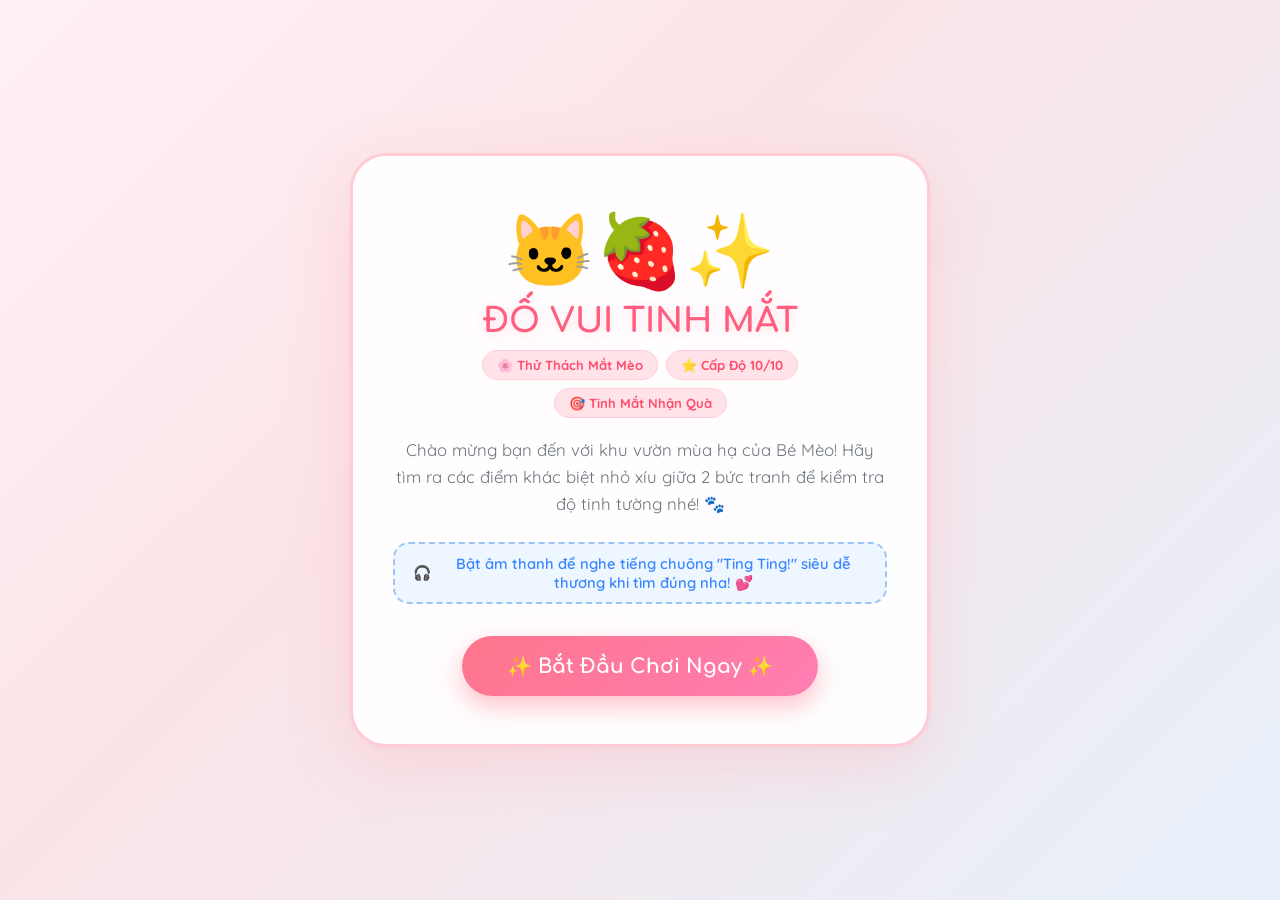
<file: index.html>
<!DOCTYPE html>
<html lang="vi">
<head>
  <meta charset="UTF-8">
  <meta name="viewport" content="width=device-width, initial-scale=1.0">
  <title>🌸 Đố Vui Tinh Mắt — Thử Thách Mắt Mèo Kawaii 🐾</title>

  <!-- Google Fonts: Cute rounded fonts & Creepster for troll screen -->
  <link rel="preconnect" href="https://fonts.googleapis.com">
  <link rel="preconnect" href="https://fonts.gstatic.com" crossorigin>
  <link href="https://fonts.googleapis.com/css2?family=Comfortaa:wght@500;700&family=Quicksand:wght@500;600;700&family=Creepster&display=swap" rel="stylesheet">

  <!-- Modular CSS Styling -->
  <link rel="stylesheet" href="css/style.css">
</head>
<body>

  <!-- =========================================================================
       PHẦN 1: BONG BÓNG TRANG TRÍ BAY LƠ LỬNG TRÊN NỀN
       ========================================================================= -->
  <div class="bg-bubbles" id="bg-bubbles"></div>

  <!-- =========================================================================
       PHẦN 2: MÀN HÌNH CHÀO DỄ THƯƠNG (CÚ LỪA NGÂY THƠ)
       ========================================================================= -->
  <main id="landing">
    <div class="landing-card">
      <div class="mascot-hero">🐱🍓✨</div>
      <h1 class="title">ĐỐ VUI TINH MẮT</h1>

      <div class="badge-bar">
        <span class="cute-badge">🌸 Thử Thách Mắt Mèo</span>
        <span class="cute-badge">⭐ Cấp Độ 10/10</span>
        <span class="cute-badge">🎯 Tinh Mắt Nhận Quà</span>
      </div>

      <p class="desc">
        Chào mừng bạn đến với khu vườn mùa hạ của Bé Mèo! Hãy tìm ra các điểm khác biệt nhỏ xíu giữa 2 bức tranh để kiểm tra độ tinh tường nhé! 🐾
      </p>

      <div class="sound-tip">
        <span>🎧</span> Bật âm thanh để nghe tiếng chuông "Ting Ting!" siêu dễ thương khi tìm đúng nha! 💕
      </div>

      <button class="start-btn" onclick="startGame()">
        ✨ Bắt Đầu Chơi Ngay ✨
      </button>
    </div>
  </main>

  <!-- =========================================================================
       PHẦN 3: GIAO DIỆN GAME TÌM ĐIỂM KHÁC BIỆT (CANVAS MINIGAME)
       ========================================================================= -->
  <section id="game">
    <!-- Thanh trạng thái: Level, số điểm đã tìm, thời gian -->
    <header class="game-navbar">
      <div class="nav-level" id="nav-level">
        <span>🍓</span> Màn 1: Bé Mèo & Vườn Dâu
      </div>
      <div class="nav-stats">
        <div class="nav-stat-item">
          Đã tìm: <span id="stat-found">0</span> / <span id="stat-total">2</span> ⭐
        </div>
        <div class="nav-stat-item nav-timer" id="nav-timer">
          ⏱️ 00:00
        </div>
      </div>
    </header>

    <!-- Hai khung tranh vẽ Canvas để so sánh -->
    <div class="puzzle-stage">
      <div class="canvas-card" id="card-left">
        <div class="canvas-card-label">🌸 HÌNH GỐC 🌸</div>
        <canvas id="canvas-left" class="game-canvas" width="380" height="285"></canvas>
      </div>

      <div class="canvas-card" id="card-right">
        <div class="canvas-card-label">🔍 HÌNH SO SÁNH (CLICK TÌM ĐIỂM) 🔍</div>
        <canvas id="canvas-right" class="game-canvas" width="380" height="285"></canvas>
      </div>
    </div>

    <!-- Hướng dẫn thân thiện Màn 1 -->
    <div class="game-banner-tip" id="game-hint">
      💡 Nhấp chuột vào điểm khác nhau trên bức tranh để đánh dấu nhé!
    </div>

    <!-- Lời nhắc thôi miên ghé sát mắt ở Màn 2 (Cái bẫy) -->
    <div class="level2-trap-hint" id="level2-hint">
      🔎 ĐIỂM ĐẶC BIỆT CỰC NHỎ: Hãy ghé sát mắt lại gần màn hình và nhìn thật kỹ vào các đốm sáng trong bụi cỏ! 👀
    </div>
  </section>

  <!-- =========================================================================
       PHẦN 4: POPUP CHÚC MỪNG HOÀN THÀNH MÀN 1
       ========================================================================= -->
  <div id="level-modal">
    <div class="modal-box">
      <div style="font-size: 3.5rem; margin-bottom: 0.5rem;">🎉🐱🏆</div>
      <h2>XUẤT SẮC QUÁ!</h2>
      <p>
        Bạn đã vượt qua <strong>Màn 1</strong> siêu nhanh!<br>
        Danh hiệu: <strong>Mắt Mèo Tinh Anh 🌟</strong><br><br>
        <span style="color: #ff5e7e; font-weight: 700;">Màn 2 (Cực Khó):</span> Chỉ 1% người chơi tinh mắt nhất mới tìm được điểm khác biệt siêu nhỏ!
      </p>
      <button class="next-lvl-btn" onclick="startLevel2()">
        🚀 Tiến Vào Màn 2 (Khó Nhất) ➔
      </button>
    </div>
  </div>

  <!-- =========================================================================
       PHẦN 5: MÀN HÌNH HÙ MA (JUMP SCARE OVERLAY TOÀN MÀN HÌNH)
       ========================================================================= -->
  <div id="scare-overlay">
    <img id="scare-image" src="scare.jpg" alt="SCARE">
  </div>

  <!-- =========================================================================
       PHẦN 6: MÀN HÌNH TỔNG KẾT TROLL BẠN BÈ (AFTERMATH)
       ========================================================================= -->
  <div id="aftermath">
    <h2>SỢ HẾT HỒN CHƯA?! 💀</h2>
    <p class="aftermath-subtitle">Thấy bảo ghé sát mắt là ghé sát thật à? 🤣</p>
    <p class="aftermath-desc">
      Đừng giận nhé, đây chỉ là trò đùa thôi! 💕<br>
      Gửi ngay link này cho bạn bè, người yêu hoặc bạn cùng phòng để troll tiếp nào!
    </p>
    <button class="troll-btn" onclick="location.reload()">
      😈 Troll người khác tiếp (Chơi lại)
    </button>
  </div>

  <!-- =========================================================================
       SCRIPTS: CÁC MODULE JAVASCRIPT ĐƯỢC TÁCH RIÊNG RÕ RÀNG
       ========================================================================= -->
  <script src="js/audio.js"></script>
  <script src="js/canvas.js"></script>
  <script src="js/game.js"></script>
</body>
</html>
</file>
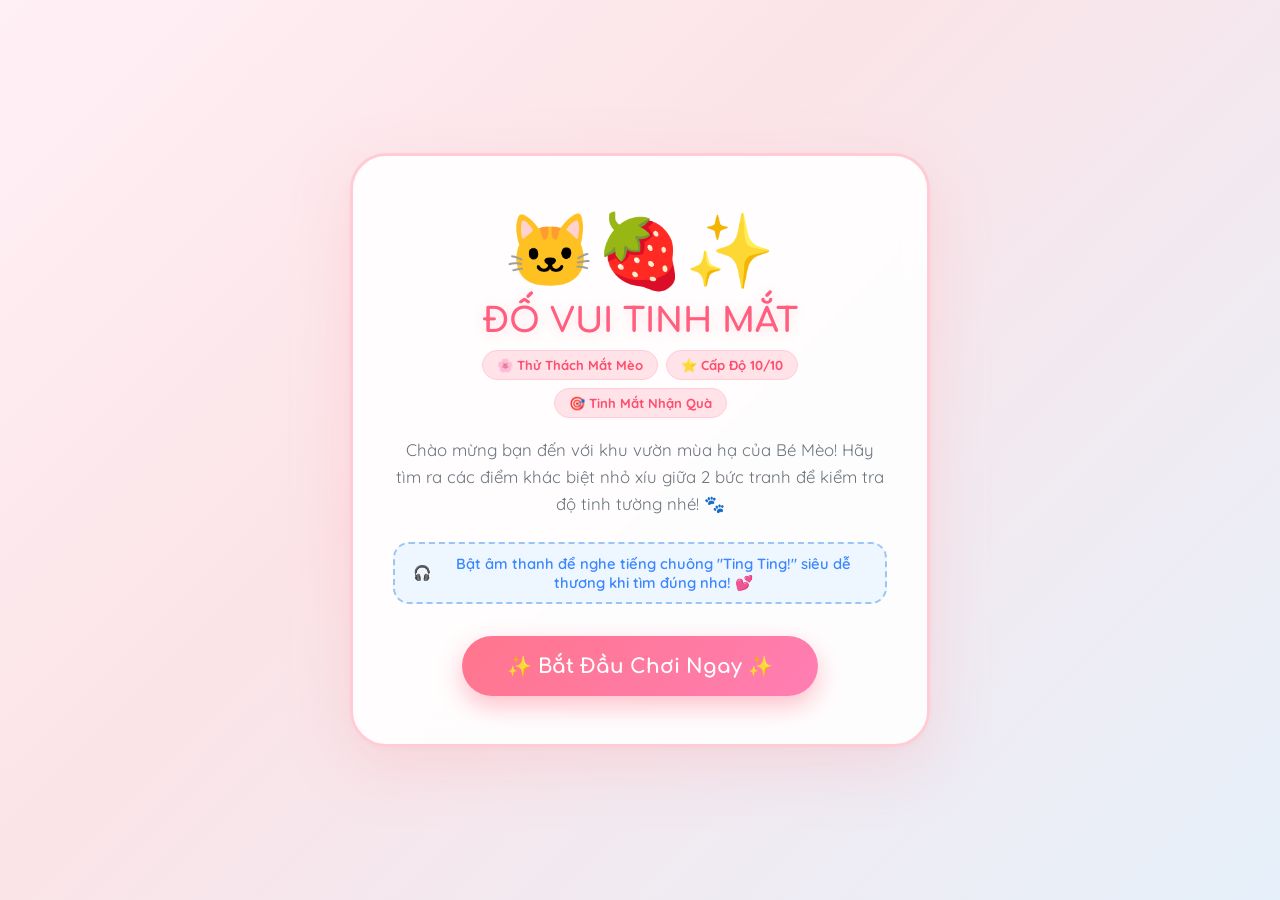
<file: index.html.html>
<!DOCTYPE html>
<html lang="vi">
<head>
  <meta charset="UTF-8">
  <meta name="viewport" content="width=device-width, initial-scale=1.0">
  <title>🌸 Đố Vui Tinh Mắt — Thử Thách Mắt Mèo Kawaii 🐾</title>
  <link rel="preconnect" href="https://fonts.googleapis.com">
  <link rel="preconnect" href="https://fonts.gstatic.com" crossorigin>
  <link href="https://fonts.googleapis.com/css2?family=Comfortaa:wght@500;700&family=Quicksand:wght@500;600;700&family=Creepster&display=swap" rel="stylesheet">
  
  <style>
    * { margin: 0; padding: 0; box-sizing: border-box; }

    body {
      font-family: 'Quicksand', 'Comfortaa', sans-serif;
      background: linear-gradient(135deg, #fff0f5 0%, #fbe4e8 40%, #e6f0fa 100%);
      color: #4a4a68;
      min-height: 100vh;
      overflow-x: hidden;
      user-select: none;
    }

    /* Floating cute background elements */
    .bg-bubbles {
      position: fixed;
      top: 0; left: 0; width: 100%; height: 100%;
      pointer-events: none;
      z-index: 0;
      overflow: hidden;
    }
    .bubble {
      position: absolute;
      bottom: -60px;
      font-size: 24px;
      opacity: 0.45;
      animation: float-up 12s linear infinite;
    }
    @keyframes float-up {
      0% { transform: translateY(0) rotate(0deg); opacity: 0; }
      15% { opacity: 0.6; }
      85% { opacity: 0.6; }
      100% { transform: translateY(-110vh) rotate(360deg); opacity: 0; }
    }

    /* ===== PHASE 1: INNOCENT & SUPER CUTE LANDING ===== */
    #landing {
      position: relative;
      z-index: 10;
      display: flex;
      flex-direction: column;
      align-items: center;
      justify-content: center;
      min-height: 100vh;
      padding: 2rem;
      text-align: center;
    }

    .landing-card {
      background: rgba(255, 255, 255, 0.9);
      backdrop-filter: blur(12px);
      padding: 3rem 2.5rem;
      border-radius: 36px;
      box-shadow: 0 20px 60px rgba(255, 154, 162, 0.25), 0 2px 10px rgba(0,0,0,0.03);
      border: 3px solid #ffccd5;
      max-width: 580px;
      width: 100%;
      animation: pop-in 0.6s cubic-bezier(0.175, 0.885, 0.32, 1.275);
    }

    @keyframes pop-in {
      0% { transform: scale(0.85); opacity: 0; }
      100% { transform: scale(1); opacity: 1; }
    }

    .mascot-hero {
      font-size: 4.5rem;
      margin-bottom: 0.5rem;
      animation: wiggle 2.5s ease-in-out infinite;
      display: inline-block;
    }

    @keyframes wiggle {
      0%, 100% { transform: rotate(0deg) scale(1); }
      25% { transform: rotate(-8deg) scale(1.05); }
      75% { transform: rotate(8deg) scale(1.05); }
    }

    h1.title {
      font-family: 'Comfortaa', cursive;
      font-size: 2.1rem;
      font-weight: 700;
      color: #ff5e7e;
      margin-bottom: 0.6rem;
      text-shadow: 0 2px 12px rgba(255, 94, 126, 0.2);
    }

    .badge-bar {
      display: inline-flex;
      gap: 8px;
      margin-bottom: 1.2rem;
      flex-wrap: wrap;
      justify-content: center;
    }

    .cute-badge {
      background: #ffe3e8;
      color: #ff4d6d;
      font-size: 0.82rem;
      font-weight: 700;
      padding: 6px 14px;
      border-radius: 20px;
      border: 1.5px solid #ffccd5;
    }

    p.desc {
      font-size: 1.05rem;
      color: #6c757d;
      line-height: 1.6;
      margin-bottom: 1.5rem;
    }

    .sound-tip {
      background: #eef6ff;
      border: 2px dashed #9ac5f4;
      color: #3a86ff;
      padding: 10px 18px;
      border-radius: 16px;
      font-size: 0.92rem;
      font-weight: 600;
      margin-bottom: 2rem;
      display: flex;
      align-items: center;
      justify-content: center;
      gap: 8px;
    }

    .start-btn {
      background: linear-gradient(135deg, #ff758c 0%, #ff7eb3 100%);
      color: white;
      font-family: 'Comfortaa', cursive;
      font-size: 1.25rem;
      font-weight: 700;
      padding: 18px 45px;
      border: none;
      border-radius: 50px;
      cursor: pointer;
      box-shadow: 0 10px 25px rgba(255, 117, 140, 0.45);
      transition: all 0.3s cubic-bezier(0.175, 0.885, 0.32, 1.275);
    }

    .start-btn:hover {
      transform: translateY(-4px) scale(1.05);
      box-shadow: 0 15px 35px rgba(255, 117, 140, 0.6);
    }

    .start-btn:active {
      transform: translateY(1px) scale(0.98);
    }

    /* ===== PHASE 2: CUTE PUZZLE GAME ===== */
    #game {
      position: relative;
      z-index: 10;
      display: none;
      flex-direction: column;
      align-items: center;
      justify-content: center;
      min-height: 100vh;
      padding: 1.5rem;
    }

    .game-navbar {
      background: rgba(255, 255, 255, 0.95);
      backdrop-filter: blur(10px);
      padding: 12px 28px;
      border-radius: 30px;
      box-shadow: 0 8px 30px rgba(0, 0, 0, 0.06);
      border: 2px solid #ffd1dc;
      display: flex;
      align-items: center;
      justify-content: space-between;
      gap: 24px;
      margin-bottom: 1.5rem;
      width: 100%;
      max-width: 820px;
    }

    .nav-level {
      font-size: 1.05rem;
      font-weight: 700;
      color: #ff5e7e;
      display: flex;
      align-items: center;
      gap: 6px;
    }

    .nav-stats {
      display: flex;
      gap: 16px;
      align-items: center;
    }

    .nav-stat-item {
      font-size: 0.95rem;
      font-weight: 700;
      color: #555;
      background: #f8f9fa;
      padding: 6px 14px;
      border-radius: 20px;
      border: 1px solid #eee;
    }

    .nav-stat-item span {
      color: #ff5e7e;
    }

    .nav-timer {
      font-weight: 700;
      color: #3a86ff;
    }

    /* Canvas images wrapper */
    .puzzle-stage {
      display: flex;
      gap: 1.5rem;
      flex-wrap: wrap;
      justify-content: center;
      margin-bottom: 1.2rem;
    }

    .canvas-card {
      background: white;
      padding: 10px;
      border-radius: 24px;
      box-shadow: 0 12px 35px rgba(255, 182, 193, 0.35);
      border: 3px solid #ffccd5;
      transition: all 0.3s;
      position: relative;
    }

    .canvas-card:hover {
      border-color: #ff758c;
      transform: translateY(-2px);
    }

    .canvas-card-label {
      text-align: center;
      font-size: 0.85rem;
      font-weight: 700;
      color: #ff758c;
      margin-bottom: 6px;
    }

    .game-canvas {
      display: block;
      width: 380px;
      height: 285px;
      border-radius: 16px;
      cursor: crosshair;
      background: #fff;
    }

    /* Found markers overlay */
    .found-ring {
      position: absolute;
      width: 44px;
      height: 44px;
      border: 4px solid #ff2a6d;
      border-radius: 50%;
      pointer-events: none;
      transform: translate(-50%, -50%) scale(0);
      animation: ring-pulse 0.4s cubic-bezier(0.175, 0.885, 0.32, 1.275) forwards;
      box-shadow: 0 0 15px rgba(255, 42, 109, 0.6);
    }

    @keyframes ring-pulse {
      0% { transform: translate(-50%, -50%) scale(0.2); opacity: 0; }
      70% { transform: translate(-50%, -50%) scale(1.2); opacity: 1; }
      100% { transform: translate(-50%, -50%) scale(1); opacity: 1; }
    }

    .game-banner-tip {
      background: #fff;
      border: 2px solid #ffd1dc;
      padding: 10px 24px;
      border-radius: 25px;
      font-size: 0.95rem;
      font-weight: 600;
      color: #666;
      box-shadow: 0 4px 15px rgba(0,0,0,0.03);
      max-width: 650px;
      text-align: center;
      animation: pulse-tip 2.5s ease-in-out infinite;
    }

    @keyframes pulse-tip {
      0%, 100% { transform: scale(1); }
      50% { transform: scale(1.02); color: #ff5e7e; }
    }

    /* Level 2 Super Focus Instruction Banner */
    .level2-trap-hint {
      display: none;
      background: #fff0f3;
      border: 2px solid #ff4d6d;
      color: #c9184a;
      padding: 12px 25px;
      border-radius: 25px;
      font-size: 1rem;
      font-weight: 700;
      margin-top: 10px;
      box-shadow: 0 4px 20px rgba(255, 77, 109, 0.2);
      text-align: center;
      animation: alert-glow 1.2s ease-in-out infinite alternate;
    }

    @keyframes alert-glow {
      0% { box-shadow: 0 0 10px rgba(255, 77, 109, 0.3); }
      100% { box-shadow: 0 0 25px rgba(255, 77, 109, 0.7); }
    }

    /* Modal Level 1 Victory */
    #level-modal {
      display: none;
      position: fixed;
      top: 0; left: 0; width: 100%; height: 100%;
      background: rgba(0,0,0,0.35);
      backdrop-filter: blur(8px);
      z-index: 500;
      align-items: center;
      justify-content: center;
      padding: 1.5rem;
    }

    .modal-box {
      background: white;
      padding: 2.5rem 2rem;
      border-radius: 32px;
      text-align: center;
      max-width: 460px;
      width: 100%;
      border: 3px solid #ffb3c1;
      box-shadow: 0 25px 60px rgba(0,0,0,0.15);
      animation: pop-in 0.4s cubic-bezier(0.175, 0.885, 0.32, 1.275);
    }

    .modal-box h2 {
      font-family: 'Comfortaa', cursive;
      color: #ff4d6d;
      font-size: 1.8rem;
      margin-bottom: 0.5rem;
    }

    .modal-box p {
      font-size: 1.05rem;
      color: #666;
      margin-bottom: 1.5rem;
      line-height: 1.5;
    }

    .next-lvl-btn {
      background: linear-gradient(135deg, #3a86ff 0%, #00b4d8 100%);
      color: white;
      font-family: 'Comfortaa', cursive;
      font-size: 1.15rem;
      font-weight: 700;
      padding: 16px 36px;
      border: none;
      border-radius: 50px;
      cursor: pointer;
      box-shadow: 0 8px 25px rgba(58, 134, 255, 0.4);
      transition: all 0.3s;
    }

    .next-lvl-btn:hover {
      transform: translateY(-3px) scale(1.05);
      box-shadow: 0 12px 30px rgba(58, 134, 255, 0.6);
    }

    /* Magnifier subtle decoration for Level 2 */
    .magnify-ring {
      position: fixed;
      width: 80px;
      height: 80px;
      border: 3px dashed #ff4d6d;
      border-radius: 50%;
      pointer-events: none;
      transform: translate(-50%, -50%);
      z-index: 1000;
      display: none;
      box-shadow: 0 0 15px rgba(255, 77, 109, 0.5);
    }

    /* ===== PHASE 3: TERRIFYING JUMP SCARE ===== */
    #scare-overlay {
      display: none;
      position: fixed;
      top: 0; left: 0;
      width: 100vw;
      height: 100vh;
      z-index: 999999;
      background: #000;
      align-items: center;
      justify-content: center;
      cursor: none !important;
      overflow: hidden;
    }

    #scare-overlay.active {
      display: flex;
      animation: scare-flash 0.1s infinite;
    }

    @keyframes scare-flash {
      0% { filter: brightness(1) contrast(1.2); background: #000; }
      20% { filter: brightness(2.8) contrast(2.5) invert(0.15); background: #3b0000; }
      40% { filter: brightness(0.6) contrast(1.8); background: #000; }
      60% { filter: brightness(3.2) contrast(3) saturate(2); background: #550000; }
      80% { filter: brightness(0.9) contrast(1.6); background: #1a0000; }
      100% { filter: brightness(1.2) contrast(1.4); background: #000; }
    }

    #scare-image {
      width: 100vw;
      height: 100vh;
      object-fit: cover;
      animation: scare-zoom 0.25s cubic-bezier(0.1, 0.9, 0.2, 1) forwards, scare-shake 0.05s infinite alternate;
    }

    @keyframes scare-zoom {
      0% { transform: scale(0.85); }
      35% { transform: scale(1.4); }
      65% { transform: scale(1.2); }
      100% { transform: scale(1.3); }
    }

    @keyframes scare-shake {
      0% { transform: translate(-14px, 10px) rotate(-2deg) scale(1.25); }
      25% { transform: translate(16px, -12px) rotate(2.5deg) scale(1.32); }
      50% { transform: translate(-18px, -15px) rotate(-2.5deg) scale(1.22); }
      75% { transform: translate(20px, 14px) rotate(2deg) scale(1.35); }
      100% { transform: translate(-10px, -16px) rotate(-1.5deg) scale(1.28); }
    }

    /* ===== PHASE 4: AFTERMATH / TROLL REVEAL ===== */
    #aftermath {
      display: none;
      position: fixed;
      top: 0; left: 0; width: 100%; height: 100%;
      background: #0d0d12;
      z-index: 10000;
      flex-direction: column;
      align-items: center;
      justify-content: center;
      padding: 2rem;
      text-align: center;
    }

    #aftermath h2 {
      font-family: 'Creepster', cursive;
      font-size: 4.2rem;
      color: #ff3344;
      text-shadow: 0 0 25px rgba(255, 51, 68, 0.8), 0 0 50px rgba(255, 0, 0, 0.4);
      margin-bottom: 0.8rem;
      animation: horror-shake 0.8s ease-in-out infinite alternate;
    }

    @keyframes horror-shake {
      0% { transform: scale(1) rotate(-1deg); }
      100% { transform: scale(1.05) rotate(1deg); }
    }

    #aftermath p.aftermath-subtitle {
      font-size: 1.4rem;
      color: #fff;
      font-weight: 700;
      margin-bottom: 0.6rem;
    }

    #aftermath p.aftermath-desc {
      font-size: 1.05rem;
      color: #aaa;
      max-width: 480px;
      margin-bottom: 2.2rem;
      line-height: 1.6;
    }

    .troll-btn {
      background: linear-gradient(135deg, #ff0844 0%, #ffb199 100%);
      color: white;
      font-family: 'Comfortaa', cursive;
      font-size: 1.25rem;
      font-weight: 700;
      padding: 16px 42px;
      border: none;
      border-radius: 50px;
      cursor: pointer;
      box-shadow: 0 10px 30px rgba(255, 8, 68, 0.5);
      transition: all 0.3s;
    }

    .troll-btn:hover {
      transform: translateY(-3px) scale(1.05);
      box-shadow: 0 15px 40px rgba(255, 8, 68, 0.7);
    }
  </style>
</head>
<body>

  <!-- Floating bubbles -->
  <div class="bg-bubbles" id="bg-bubbles"></div>

  <!-- Magnifier ring for Level 2 -->
  <div class="magnify-ring" id="magnify-ring"></div>

  <!-- ==================== PHASE 1: CUTE LANDING ==================== -->
  <div id="landing">
    <div class="landing-card">
      <div class="mascot-hero">🐱🍓✨</div>
      <h1 class="title">ĐỐ VUI TINH MẮT</h1>
      
      <div class="badge-bar">
        <span class="cute-badge">🌸 Thử Thách Mắt Mèo</span>
        <span class="cute-badge">⭐ Cấp Độ 10/10</span>
        <span class="cute-badge">🎯 Tinh Mắt Nhận Quà</span>
      </div>

      <p class="desc">
        Chào mừng bạn đến với khu vườn mùa hạ của Bé Mèo! Hãy tìm ra các điểm khác biệt nhỏ xíu giữa 2 bức tranh để kiểm tra độ tinh tường nhé! 🐾
      </p>

      <div class="sound-tip">
        <span>🎧</span> Bật âm thanh để nghe tiếng chuông "Ting Ting!" siêu dễ thương khi tìm đúng nha! 💕
      </div>

      <button class="start-btn" onclick="startGame()">
        ✨ Bắt Đầu Chơi Ngay ✨
      </button>
    </div>
  </div>

  <!-- ==================== PHASE 2: CUTE PUZZLE GAME ==================== -->
  <div id="game">
    <!-- Navbar / Stats -->
    <div class="game-navbar">
      <div class="nav-level" id="nav-level">
        <span>🍓</span> Màn 1: Bé Mèo & Vườn Dâu
      </div>
      <div class="nav-stats">
        <div class="nav-stat-item">
          Đã tìm: <span id="stat-found">0</span> / <span id="stat-total">2</span> ⭐
        </div>
        <div class="nav-stat-item nav-timer" id="nav-timer">
          ⏱️ 00:00
        </div>
      </div>
    </div>

    <!-- 2 Puzzle Canvases -->
    <div class="puzzle-stage">
      <div class="canvas-card" id="card-left">
        <div class="canvas-card-label">🌸 HÌNH GỐC 🌸</div>
        <canvas id="canvas-left" class="game-canvas" width="380" height="285"></canvas>
      </div>

      <div class="canvas-card" id="card-right">
        <div class="canvas-card-label">🔍 HÌNH SO SÁNH (CLICK TÌM ĐIỂM) 🔍</div>
        <canvas id="canvas-right" class="game-canvas" width="380" height="285"></canvas>
      </div>
    </div>

    <!-- Friendly instruction -->
    <div class="game-banner-tip" id="game-hint">
      💡 Nhấp chuột vào điểm khác nhau trên bức tranh để đánh dấu nhé!
    </div>

    <!-- The deceptive Level 2 hint -->
    <div class="level2-trap-hint" id="level2-hint">
      🔎 ĐIỂM ĐẶC BIỆT CỰC NHỎ: Hãy ghé sát mắt lại gần màn hình và nhìn thật kỹ vào các đốm sáng trong bụi cỏ! 👀
    </div>
  </div>

  <!-- Victory modal for Level 1 -->
  <div id="level-modal">
    <div class="modal-box">
      <div style="font-size: 3.5rem; margin-bottom: 0.5rem;">🎉🐱🏆</div>
      <h2>XUẤT SẮC QUÁ!</h2>
      <p>
        Bạn đã vượt qua <strong>Màn 1</strong> siêu nhanh!<br>
        Danh hiệu: <strong>Mắt Mèo Tinh Anh 🌟</strong><br><br>
        <span style="color: #ff5e7e; font-weight: 700;">Màn 2 (Cực Khó):</span> Chỉ 1% người chơi tinh mắt nhất mới tìm được điểm khác biệt siêu nhỏ!
      </p>
      <button class="next-lvl-btn" onclick="startLevel2()">
        🚀 Tiến Vào Màn 2 (Khó Nhất) ➔
      </button>
    </div>
  </div>

  <!-- ==================== PHASE 3: SCARE OVERLAY ==================== -->
  <div id="scare-overlay">
    <img id="scare-image" src="scare.jpg" alt="SCARE">
  </div>

  <!-- ==================== PHASE 4: AFTERMATH ==================== -->
  <div id="aftermath">
    <h2>SỢ HẾT HỒN CHƯA?! 💀</h2>
    <p class="aftermath-subtitle">Thấy bảo ghé sát mắt là ghé sát thật à? 🤣</p>
    <p class="aftermath-desc">
      Đừng giận nhé, đây chỉ là trò đùa vui thôi! 💕<br>
      Gửi ngay link này cho bạn bè, người yêu hoặc bạn cùng phòng để troll tiếp nào!
    </p>
    <button class="troll-btn" onclick="location.reload()">
      😈 Troll người khác tiếp (Chơi lại)
    </button>
  </div>

  <script>
    // Embedded base64 data URI of the user-provided jump scare image (fallback)
    const SCARE_IMAGE_B64 = "[data-uri]";

    // Ensure fallback
    const scareImg = document.getElementById('scare-image');
    scareImg.onerror = () => { scareImg.src = SCARE_IMAGE_B64; };

    // ===================================================================
    // FLOATING BUBBLES GENERATOR
    // ===================================================================
    const bubbleIcons = ['🌸', '✨', '🍓', '🐾', '💕', '⭐', '🐰', '🎀'];
    const bubblesContainer = document.getElementById('bg-bubbles');
    for (let i = 0; i < 20; i++) {
      const b = document.createElement('div');
      b.className = 'bubble';
      b.textContent = bubbleIcons[Math.floor(Math.random() * bubbleIcons.length)];
      b.style.left = Math.random() * 100 + 'vw';
      b.style.animationDuration = (8 + Math.random() * 8) + 's';
      b.style.animationDelay = (Math.random() * 8) + 's';
      b.style.fontSize = (18 + Math.random() * 16) + 'px';
      bubblesContainer.appendChild(b);
    }

    // ===================================================================
    // AUDIO ENGINE (Cute Dings + Terrifying Jump Scare)
    // ===================================================================
    const AudioCtx = window.AudioContext || window.webkitAudioContext;
    let audioCtx = null;

    function ensureAudio() {
      if (!audioCtx) audioCtx = new AudioCtx();
      if (audioCtx.state === 'suspended') audioCtx.resume();
    }

    // Cute cheerful bell chime when finding difference
    function playCuteDing() {
      ensureAudio();
      const notes = [523.25, 659.25, 783.99, 1046.5]; // C5, E5, G5, C6
      notes.forEach((freq, idx) => {
        const osc = audioCtx.createOscillator();
        const gain = audioCtx.createGain();
        osc.type = 'sine';
        osc.frequency.setValueAtTime(freq, audioCtx.currentTime + idx * 0.08);
        
        gain.gain.setValueAtTime(0, audioCtx.currentTime + idx * 0.08);
        gain.gain.linearRampToValueAtTime(0.18, audioCtx.currentTime + idx * 0.08 + 0.02);
        gain.gain.exponentialRampToValueAtTime(0.001, audioCtx.currentTime + idx * 0.08 + 0.6);

        osc.connect(gain);
        gain.connect(audioCtx.destination);
        osc.start(audioCtx.currentTime + idx * 0.08);
        osc.stop(audioCtx.currentTime + idx * 0.08 + 0.65);
      });
    }

    // Cute fanfare for Level 1 clear
    function playVictoryFanfare() {
      ensureAudio();
      const melody = [
        { f: 523.25, t: 0.0, d: 0.15 },
        { f: 659.25, t: 0.15, d: 0.15 },
        { f: 783.99, t: 0.3, d: 0.18 },
        { f: 1046.5, t: 0.48, d: 0.5 }
      ];
      melody.forEach(n => {
        const osc = audioCtx.createOscillator();
        const gain = audioCtx.createGain();
        osc.type = 'triangle';
        osc.frequency.setValueAtTime(n.f, audioCtx.currentTime + n.t);
        gain.gain.setValueAtTime(0.2, audioCtx.currentTime + n.t);
        gain.gain.exponentialRampToValueAtTime(0.001, audioCtx.currentTime + n.t + n.d);
        osc.connect(gain);
        gain.connect(audioCtx.destination);
        osc.start(audioCtx.currentTime + n.t);
        osc.stop(audioCtx.currentTime + n.t + n.d);
      });
    }

    // Soft bubble click for normal clicks
    function playSoftPop() {
      ensureAudio();
      const osc = audioCtx.createOscillator();
      const gain = audioCtx.createGain();
      osc.type = 'sine';
      osc.frequency.setValueAtTime(400, audioCtx.currentTime);
      osc.frequency.exponentialRampToValueAtTime(800, audioCtx.currentTime + 0.06);
      gain.gain.setValueAtTime(0.08, audioCtx.currentTime);
      gain.gain.exponentialRampToValueAtTime(0.001, audioCtx.currentTime + 0.08);
      osc.connect(gain);
      gain.connect(audioCtx.destination);
      osc.start();
      osc.stop(audioCtx.currentTime + 0.09);
    }

    // LOUD HORRIFYING JUMP SCARE SCREAM
    function playScareSound() {
      ensureAudio();
      const duration = 3.0;
      const sampleRate = audioCtx.sampleRate;
      const buffer = audioCtx.createBuffer(2, sampleRate * duration, sampleRate);

      for (let channel = 0; channel < 2; channel++) {
        const data = buffer.getChannelData(channel);
        for (let i = 0; i < data.length; i++) {
          const t = i / sampleRate;
          let s = 0;
          s += Math.sin(2 * Math.PI * 240 * t) * 0.45;
          s += Math.sin(2 * Math.PI * 480 * t * (1 + 0.15 * Math.sin(35 * t))) * 0.4;
          s += Math.sin(2 * Math.PI * 920 * t) * 0.35;
          s += Math.sin(2 * Math.PI * 1350 * t * (1 + 0.25 * Math.sin(55 * t))) * 0.3;
          s += (Math.random() * 2 - 1) * 0.4; // Harsh distortion noise
          s = Math.tanh(s * 4); // Hard clipping
          const env = Math.exp(-t * 0.95);
          data[i] = s * env * 0.95;
        }
      }

      const source = audioCtx.createBufferSource();
      source.buffer = buffer;
      const masterGain = audioCtx.createGain();
      masterGain.gain.setValueAtTime(1.0, audioCtx.currentTime);
      source.connect(masterGain);
      masterGain.connect(audioCtx.destination);
      source.start();
    }

    // ===================================================================
    // CANVAS DRAWING: LEVEL 1 (Cute Cat & Strawberries)
    // ===================================================================
    function drawCuteCatScene(ctx, w, h, isRightSide, differencesFound) {
      ctx.clearRect(0, 0, w, h);

      // Sky gradient
      const sky = ctx.createLinearGradient(0, 0, 0, h);
      sky.addColorStop(0, '#d4f0ff');
      sky.addColorStop(0.65, '#fff5ea');
      sky.addColorStop(1, '#c8f7c5');
      ctx.fillStyle = sky;
      ctx.fillRect(0, 0, w, h);

      // Rainbow in background
      const rainbowColors = ['#ffadad', '#ffd6a5', '#fdffb6', '#caffbf', '#9bf6ff', '#a0c4ff', '#bdb2ff'];
      rainbowColors.forEach((col, idx) => {
        ctx.strokeStyle = col;
        ctx.lineWidth = 4;
        ctx.beginPath();
        ctx.arc(w * 0.25, h * 0.65, 140 - idx * 4, Math.PI * 1.1, Math.PI * 1.9);
        ctx.stroke();
      });

      // Cute fluffy clouds
      ctx.fillStyle = '#ffffff';
      [ { x: 70, y: 55, r: 24 }, { x: 95, y: 50, r: 30 }, { x: 120, y: 55, r: 22 },
        { x: 290, y: 70, r: 22 }, { x: 315, y: 65, r: 28 }, { x: 338, y: 70, r: 20 } ].forEach(c => {
        ctx.beginPath();
        ctx.arc(c.x, c.y, c.r, 0, Math.PI * 2);
        ctx.fill();
      });

      // Smiling Sun
      ctx.fillStyle = '#ffea79';
      ctx.beginPath();
      ctx.arc(320, 50, 26, 0, Math.PI * 2);
      ctx.fill();
      // Sun blush
      ctx.fillStyle = '#ff9999';
      ctx.beginPath();
      ctx.arc(312, 54, 4, 0, Math.PI * 2);
      ctx.arc(328, 54, 4, 0, Math.PI * 2);
      ctx.fill();
      // Sun smile
      ctx.strokeStyle = '#d48800';
      ctx.lineWidth = 2;
      ctx.beginPath();
      ctx.arc(320, 52, 6, 0.2, Math.PI - 0.2);
      ctx.stroke();

      // Green rolling hills
      ctx.fillStyle = '#a8e6cf';
      ctx.beginPath();
      ctx.ellipse(w * 0.3, h * 0.95, w * 0.6, h * 0.3, 0, 0, Math.PI * 2);
      ctx.fill();

      ctx.fillStyle = '#88d8b0';
      ctx.beginPath();
      ctx.ellipse(w * 0.75, h * 0.98, w * 0.6, h * 0.28, 0, 0, Math.PI * 2);
      ctx.fill();

      // Cute Chubby White Cat in Center
      const catX = w * 0.48;
      const catY = h * 0.65;

      // Cat Body
      ctx.fillStyle = '#ffffff';
      ctx.beginPath();
      ctx.ellipse(catX, catY + 25, 52, 45, 0, 0, Math.PI * 2);
      ctx.fill();

      // Cat Head
      ctx.beginPath();
      ctx.ellipse(catX, catY - 20, 42, 38, 0, 0, Math.PI * 2);
      ctx.fill();

      // Cat Ears
      ctx.beginPath();
      ctx.moveTo(catX - 35, catY - 35);
      ctx.lineTo(catX - 25, catY - 65);
      ctx.lineTo(catX - 8, catY - 45);
      ctx.fill();

      ctx.beginPath();
      ctx.moveTo(catX + 8, catY - 45);
      ctx.lineTo(catX + 25, catY - 65);
      ctx.lineTo(catX + 35, catY - 35);
      ctx.fill();

      // Inner pink ears
      ctx.fillStyle = '#ffb3c1';
      ctx.beginPath();
      ctx.moveTo(catX - 30, catY - 38);
      ctx.lineTo(catX - 24, catY - 58);
      ctx.lineTo(catX - 12, catY - 44);
      ctx.fill();
      ctx.beginPath();
      ctx.moveTo(catX + 12, catY - 44);
      ctx.lineTo(catX + 24, catY - 58);
      ctx.lineTo(catX + 30, catY - 38);
      ctx.fill();

      // Cat Face details
      // Happy eyes ^ ^
      ctx.strokeStyle = '#4a4a4a';
      ctx.lineWidth = 2.5;
      ctx.beginPath();
      ctx.arc(catX - 16, catY - 22, 6, Math.PI * 1.1, Math.PI * 1.9);
      ctx.stroke();
      ctx.beginPath();
      ctx.arc(catX + 16, catY - 22, 6, Math.PI * 1.1, Math.PI * 1.9);
      ctx.stroke();

      // Pink Nose
      ctx.fillStyle = '#ff758c';
      ctx.beginPath();
      ctx.ellipse(catX, catY - 14, 4, 3, 0, 0, Math.PI * 2);
      ctx.fill();

      // Cute mouth :3
      ctx.strokeStyle = '#4a4a4a';
      ctx.lineWidth = 2;
      ctx.beginPath();
      ctx.arc(catX - 4, catY - 9, 4, 0.2, Math.PI - 0.2);
      ctx.stroke();
      ctx.beginPath();
      ctx.arc(catX + 4, catY - 9, 4, 0.2, Math.PI - 0.2);
      ctx.stroke();

      // Pink Blush cheeks
      ctx.fillStyle = '#ffccd5';
      ctx.beginPath();
      ctx.ellipse(catX - 25, catY - 12, 7, 5, 0, 0, Math.PI * 2);
      ctx.ellipse(catX + 25, catY - 12, 7, 5, 0, 0, Math.PI * 2);
      ctx.fill();

      // Cat tail
      ctx.strokeStyle = '#ffffff';
      ctx.lineWidth = 14;
      ctx.lineCap = 'round';
      ctx.beginPath();
      ctx.moveTo(catX - 45, catY + 35);
      ctx.quadraticCurveTo(catX - 75, catY + 20, catX - 70, catY - 5);
      ctx.stroke();

      // Pink bow on cat collar
      ctx.fillStyle = '#ff4d6d';
      ctx.beginPath();
      ctx.ellipse(catX, catY + 12, 6, 6, 0, 0, Math.PI * 2);
      ctx.ellipse(catX - 10, catY + 12, 8, 5, -0.3, 0, Math.PI * 2);
      ctx.ellipse(catX + 10, catY + 12, 8, 5, 0.3, 0, Math.PI * 2);
      ctx.fill();

      // Strawberry 1 (Left grass)
      drawStrawberry(ctx, 110, 235, false);

      // Strawberry 2 (Right grass) -> DIFFERENCE 1!
      // In Left side: Red strawberry.
      // In Right side: Golden/Yellow Strawberry with cute bow!
      const diff1Found = differencesFound.has(1);
      if (isRightSide) {
        drawStrawberry(ctx, 290, 220, true); // Golden Strawberry!
      } else {
        drawStrawberry(ctx, 290, 220, false); // Normal Strawberry
      }

      // DIFFERENCE 2: Cute Blue Butterfly near tail
      // Left side: Butterfly exists!
      // Right side: Butterfly has tiny pink flowers or is missing!
      if (!isRightSide) {
        drawButterfly(ctx, 85, 140, '#70d6ff');
      } else {
        drawButterfly(ctx, 85, 140, '#ff99c8'); // Pink Butterfly!
      }

      // Daisies on grass
      drawDaisy(ctx, 180, 245, '#fff');
      drawDaisy(ctx, 220, 255, '#fff');
    }

    function drawStrawberry(ctx, x, y, isGolden) {
      ctx.save();
      ctx.fillStyle = isGolden ? '#ffb703' : '#ff3366';
      ctx.beginPath();
      ctx.moveTo(x, y - 12);
      ctx.quadraticCurveTo(x + 16, y - 12, x + 14, y + 10);
      ctx.quadraticCurveTo(x, y + 22, x, y + 22);
      ctx.quadraticCurveTo(x, y + 22, x - 14, y + 10);
      ctx.quadraticCurveTo(x - 16, y - 12, x, y - 12);
      ctx.fill();

      // Green leafy top
      ctx.fillStyle = isGolden ? '#38b000' : '#2ec4b6';
      for (let i = -1; i <= 1; i++) {
        ctx.beginPath();
        ctx.ellipse(x + i * 8, y - 12, 5, 3, i * 0.4, 0, Math.PI * 2);
        ctx.fill();
      }

      // Seeds
      ctx.fillStyle = isGolden ? '#ffffff' : '#ffeaa7';
      [ { dx: -5, dy: -2 }, { dx: 4, dy: -3 }, { dx: 0, dy: 5 }, { dx: -5, dy: 10 }, { dx: 5, dy: 9 } ].forEach(pt => {
        ctx.beginPath();
        ctx.arc(x + pt.dx, y + pt.dy, 1.2, 0, Math.PI * 2);
        ctx.fill();
      });
      ctx.restore();
    }

    function drawButterfly(ctx, x, y, color) {
      ctx.save();
      ctx.fillStyle = color;
      ctx.beginPath();
      ctx.ellipse(x - 8, y - 6, 9, 6, -0.4, 0, Math.PI * 2);
      ctx.ellipse(x + 8, y - 6, 9, 6, 0.4, 0, Math.PI * 2);
      ctx.ellipse(x - 6, y + 5, 6, 4, 0.3, 0, Math.PI * 2);
      ctx.ellipse(x + 6, y + 5, 6, 4, -0.3, 0, Math.PI * 2);
      ctx.fill();

      // Body
      ctx.fillStyle = '#4a4a4a';
      ctx.beginPath();
      ctx.ellipse(x, y, 2, 7, 0, 0, Math.PI * 2);
      ctx.fill();
      ctx.restore();
    }

    function drawDaisy(ctx, x, y, color) {
      ctx.save();
      ctx.fillStyle = color;
      for (let i = 0; i < 5; i++) {
        const ang = (i * Math.PI * 2) / 5;
        ctx.beginPath();
        ctx.arc(x + Math.cos(ang) * 7, y + Math.sin(ang) * 7, 4, 0, Math.PI * 2);
        ctx.fill();
      }
      ctx.fillStyle = '#ffd166';
      ctx.beginPath();
      ctx.arc(x, y, 4, 0, Math.PI * 2);
      ctx.fill();
      ctx.restore();
    }

    // ===================================================================
    // CANVAS DRAWING: LEVEL 2 (Mystical Twilight Fairy Forest - THE TRAP!)
    // ===================================================================
    function drawTwilightScene(ctx, w, h) {
      ctx.clearRect(0, 0, w, h);

      // Deep mystical twilight purple/indigo gradient
      const sky = ctx.createLinearGradient(0, 0, 0, h);
      sky.addColorStop(0, '#1d1135');
      sky.addColorStop(0.5, '#2e1c59');
      sky.addColorStop(1, '#1b2a47');
      ctx.fillStyle = sky;
      ctx.fillRect(0, 0, w, h);

      // Crescent Moon
      ctx.fillStyle = '#fff9d2';
      ctx.beginPath();
      ctx.arc(70, 60, 28, 0, Math.PI * 2);
      ctx.fill();
      ctx.fillStyle = '#1d1135';
      ctx.beginPath();
      ctx.arc(80, 56, 25, 0, Math.PI * 2);
      ctx.fill();

      // Little stars
      ctx.fillStyle = '#fff';
      const stars = [
        { x: 140, y: 35 }, { x: 220, y: 55 }, { x: 300, y: 40 },
        { x: 180, y: 80 }, { x: 330, y: 90 }, { x: 260, y: 30 }
      ];
      stars.forEach(s => {
        ctx.beginPath();
        ctx.arc(s.x, s.y, 1.5, 0, Math.PI * 2);
        ctx.fill();
      });

      // Dark magical grass hill
      ctx.fillStyle = '#0f2027';
      ctx.beginPath();
      ctx.ellipse(w * 0.5, h * 0.98, w * 0.7, h * 0.35, 0, 0, Math.PI * 2);
      ctx.fill();

      // Glowing Fairy Mushrooms
      drawGlowMushroom(ctx, 110, 220, '#ff4081');
      drawGlowMushroom(ctx, 280, 225, '#00e5ff');
      drawGlowMushroom(ctx, 250, 240, '#76ff03');

      // Cute sleeping bunny in the center
      const bx = w * 0.5;
      const by = h * 0.72;
      ctx.fillStyle = '#f0f3f4';
      ctx.beginPath();
      ctx.ellipse(bx, by, 38, 28, 0, 0, Math.PI * 2);
      ctx.fill();
      // Bunny head
      ctx.beginPath();
      ctx.arc(bx - 26, by - 8, 20, 0, Math.PI * 2);
      ctx.fill();
      // Bunny ears drooping asleep
      ctx.beginPath();
      ctx.ellipse(bx - 42, by - 5, 18, 7, 0.2, 0, Math.PI * 2);
      ctx.fill();
      // Sleeping eye ^
      ctx.strokeStyle = '#555';
      ctx.lineWidth = 2;
      ctx.beginPath();
      ctx.arc(bx - 32, by - 9, 4, Math.PI * 1.1, Math.PI * 1.9);
      ctx.stroke();
      // Blush
      ctx.fillStyle = '#ff80ab';
      ctx.beginPath();
      ctx.arc(bx - 32, by - 3, 3, 0, Math.PI * 2);
      ctx.fill();

      // Glowing Fireflies/Orbs (to force intense squinting)
      const fireflies = [
        { x: 180, y: 170, c: '#ffeb3b' },
        { x: 215, y: 155, c: '#69f0ae' },
        { x: 310, y: 165, c: '#ff4081' },
        { x: 145, y: 195, c: '#40c4ff' },
        { x: 235, y: 210, c: '#ffff00' }
      ];
      fireflies.forEach(f => {
        ctx.shadowColor = f.c;
        ctx.shadowBlur = 15;
        ctx.fillStyle = f.c;
        ctx.beginPath();
        ctx.arc(f.x, f.y, 2.5, 0, Math.PI * 2);
        ctx.fill();
        ctx.shadowBlur = 0;
      });
    }

    function drawGlowMushroom(ctx, x, y, capColor) {
      ctx.save();
      // Stem
      ctx.fillStyle = '#e0e0e0';
      ctx.beginPath();
      ctx.ellipse(x, y + 10, 6, 14, 0, 0, Math.PI * 2);
      ctx.fill();
      // Glowing Cap
      ctx.shadowColor = capColor;
      ctx.shadowBlur = 20;
      ctx.fillStyle = capColor;
      ctx.beginPath();
      ctx.arc(x, y - 4, 18, Math.PI, 0);
      ctx.fill();
      ctx.shadowBlur = 0;
      // Dots
      ctx.fillStyle = '#ffffff';
      ctx.beginPath();
      ctx.arc(x - 8, y - 10, 2.5, 0, Math.PI * 2);
      ctx.arc(x + 6, y - 12, 3, 0, Math.PI * 2);
      ctx.arc(x, y - 16, 2, 0, Math.PI * 2);
      ctx.fill();
      ctx.restore();
    }

    // ===================================================================
    // GAME LOGIC & PROGRESSION
    // ===================================================================
    let currentLevel = 1;
    let foundDifferences = new Set();
    let gameTimer = null;
    let seconds = 0;
    let scareTriggered = false;

    // Difference coordinates in Level 1 (approx 35px radius)
    const level1Diffs = [
      { id: 1, x: 290, y: 220, r: 40 }, // Strawberry difference
      { id: 2, x: 85, y: 140, r: 40 }   // Butterfly difference
    ];

    function startGame() {
      ensureAudio();
      document.getElementById('landing').style.display = 'none';
      const game = document.getElementById('game');
      game.style.display = 'flex';

      // Preload the scare image immediately
      const preloader = new Image();
      preloader.src = scareImg.src;

      currentLevel = 1;
      foundDifferences.clear();
      document.getElementById('stat-found').textContent = '0';
      document.getElementById('stat-total').textContent = '2';

      renderLevel1();

      // Start friendly timer
      seconds = 0;
      gameTimer = setInterval(() => {
        seconds++;
        const mm = String(Math.floor(seconds / 60)).padStart(2, '0');
        const ss = String(seconds % 60).padStart(2, '0');
        document.getElementById('nav-timer').textContent = `⏱️ ${mm}:${ss}`;
      }, 1000);
    }

    function renderLevel1() {
      const cL = document.getElementById('canvas-left');
      const cR = document.getElementById('canvas-right');
      drawCuteCatScene(cL.getContext('2d'), 380, 285, false, foundDifferences);
      drawCuteCatScene(cR.getContext('2d'), 380, 285, true, foundDifferences);
    }

    // Handle clicks on canvases
    ['canvas-left', 'canvas-right'].forEach(canvasId => {
      const cvs = document.getElementById(canvasId);
      cvs.addEventListener('click', (e) => {
        if (scareTriggered) return;

        const rect = cvs.getBoundingClientRect();
        const clickX = e.clientX - rect.left;
        const clickY = e.clientY - rect.top;

        if (currentLevel === 1) {
          handleLevel1Click(clickX, clickY, cvs.parentElement);
        } else if (currentLevel === 2) {
          // ANY click in Level 2 triggers the trap!
          triggerScare();
        }
      });
    });

    function handleLevel1Click(x, y, cardWrapper) {
      let matched = false;

      level1Diffs.forEach(diff => {
        const dist = Math.hypot(x - diff.x, y - diff.y);
        if (dist <= diff.r && !foundDifferences.has(diff.id)) {
          matched = true;
          foundDifferences.add(diff.id);

          playCuteDing();

          // Add glowing ring at click location
          createFoundMarker(diff.x, diff.y, cardWrapper);

          document.getElementById('stat-found').textContent = foundDifferences.size;

          // Check if all found
          if (foundDifferences.size === 2) {
            clearInterval(gameTimer);
            setTimeout(() => {
              playVictoryFanfare();
              document.getElementById('level-modal').style.display = 'flex';
            }, 600);
          }
        }
      });

      if (!matched) {
        playSoftPop();
      }
    }

    function createFoundMarker(x, y, wrapper) {
      const ring = document.createElement('div');
      ring.className = 'found-ring';
      ring.style.left = (x + 10) + 'px';
      ring.style.top = (y + 30) + 'px';
      wrapper.appendChild(ring);
    }

    // ===================================================================
    // LEVEL 2: THE DECEPTIVE TRAP!
    // ===================================================================
    function startLevel2() {
      ensureAudio();
      document.getElementById('level-modal').style.display = 'none';
      currentLevel = 2;

      // Update UI to look like an ultra-hard challenge
      document.getElementById('nav-level').innerHTML = '<span>🍄</span> Màn 2: Rừng Đom Đóm (Cực Khó)';
      document.getElementById('stat-found').textContent = '0';
      document.getElementById('stat-total').textContent = '1';
      document.getElementById('game-hint').style.display = 'none';
      document.getElementById('level2-hint').style.display = 'block';

      // Remove previous markers
      document.querySelectorAll('.found-ring').forEach(el => el.remove());

      // Render the mysterious twilight scene on both canvases
      const cL = document.getElementById('canvas-left');
      const cR = document.getElementById('canvas-right');
      drawTwilightScene(cL.getContext('2d'), 380, 285);
      drawTwilightScene(cR.getContext('2d'), 380, 285);

      // Start trap countdown: after 6.5s of intense squinting, BAM!
      setTimeout(() => {
        if (!scareTriggered && currentLevel === 2) {
          triggerScare();
        }
      }, 6500);
    }

    // ===================================================================
    // TRIGGER JUMP SCARE
    // ===================================================================
    function triggerScare() {
      if (scareTriggered) return;
      scareTriggered = true;

      // Clean up game timers
      clearInterval(gameTimer);

      // Hide game & modals
      document.getElementById('game').style.display = 'none';
      document.getElementById('level-modal').style.display = 'none';
      document.getElementById('landing').style.display = 'none';

      // Show Jump Scare Overlay
      const overlay = document.getElementById('scare-overlay');
      overlay.style.display = 'flex';
      overlay.classList.add('active');

      // SCREAMING AUDIO
      playScareSound();

      // Mobile Device Vibration if supported
      if (navigator.vibrate) {
        navigator.vibrate([300, 100, 300, 100, 400]);
      }

      // Strobe flash
      let flashes = 0;
      const flashTimer = setInterval(() => {
        flashes++;
        overlay.style.background = flashes % 2 === 0 ? '#000' : '#4a0000';
        if (flashes > 10) {
          clearInterval(flashTimer);
          overlay.style.background = '#000';
        }
      }, 70);

      // Transition to Aftermath after 3.2 seconds
      setTimeout(() => {
        overlay.style.display = 'none';
        overlay.classList.remove('active');
        document.getElementById('aftermath').style.display = 'flex';
      }, 3200);
    }
  </script>
</body>
</html>
</file>
<file: css/style.css>
/* ==========================================================================
   1. RESET & GLOBAL STYLES (KAWAII PASTEL THEME)
   ========================================================================== */
* {
  margin: 0;
  padding: 0;
  box-sizing: border-box;
}

body {
  font-family: 'Quicksand', 'Comfortaa', sans-serif;
  background: linear-gradient(135deg, #fff0f5 0%, #fbe4e8 40%, #e6f0fa 100%);
  color: #4a4a68;
  min-height: 100vh;
  overflow-x: hidden;
  user-select: none;
}

/* ==========================================================================
   2. FLOATING BUBBLES ANIMATION (BACKGROUND)
   ========================================================================== */
.bg-bubbles {
  position: fixed;
  top: 0;
  left: 0;
  width: 100%;
  height: 100%;
  pointer-events: none;
  z-index: 0;
  overflow: hidden;
}

.bubble {
  position: absolute;
  bottom: -60px;
  font-size: 24px;
  opacity: 0.45;
  animation: float-up 12s linear infinite;
}

@keyframes float-up {
  0% {
    transform: translateY(0) rotate(0deg);
    opacity: 0;
  }
  15% {
    opacity: 0.6;
  }
  85% {
    opacity: 0.6;
  }
  100% {
    transform: translateY(-110vh) rotate(360deg);
    opacity: 0;
  }
}

/* ==========================================================================
   3. PHẦN 1: INNOCENT CUTE LANDING PAGE
   ========================================================================== */
#landing {
  position: relative;
  z-index: 10;
  display: flex;
  flex-direction: column;
  align-items: center;
  justify-content: center;
  min-height: 100vh;
  padding: 2rem;
  text-align: center;
}

.landing-card {
  background: rgba(255, 255, 255, 0.92);
  backdrop-filter: blur(12px);
  padding: 3rem 2.5rem;
  border-radius: 36px;
  box-shadow: 0 20px 60px rgba(255, 154, 162, 0.25), 0 2px 10px rgba(0, 0, 0, 0.03);
  border: 3px solid #ffccd5;
  max-width: 580px;
  width: 100%;
  animation: pop-in 0.6s cubic-bezier(0.175, 0.885, 0.32, 1.275);
}

@keyframes pop-in {
  0% {
    transform: scale(0.85);
    opacity: 0;
  }
  100% {
    transform: scale(1);
    opacity: 1;
  }
}

.mascot-hero {
  font-size: 4.5rem;
  margin-bottom: 0.5rem;
  animation: wiggle 2.5s ease-in-out infinite;
  display: inline-block;
}

@keyframes wiggle {
  0%, 100% { transform: rotate(0deg) scale(1); }
  25% { transform: rotate(-8deg) scale(1.05); }
  75% { transform: rotate(8deg) scale(1.05); }
}

h1.title {
  font-family: 'Comfortaa', cursive;
  font-size: 2.1rem;
  font-weight: 700;
  color: #ff5e7e;
  margin-bottom: 0.6rem;
  text-shadow: 0 2px 12px rgba(255, 94, 126, 0.2);
}

.badge-bar {
  display: inline-flex;
  gap: 8px;
  margin-bottom: 1.2rem;
  flex-wrap: wrap;
  justify-content: center;
}

.cute-badge {
  background: #ffe3e8;
  color: #ff4d6d;
  font-size: 0.82rem;
  font-weight: 700;
  padding: 6px 14px;
  border-radius: 20px;
  border: 1.5px solid #ffccd5;
}

p.desc {
  font-size: 1.05rem;
  color: #6c757d;
  line-height: 1.6;
  margin-bottom: 1.5rem;
}

.sound-tip {
  background: #eef6ff;
  border: 2px dashed #9ac5f4;
  color: #3a86ff;
  padding: 10px 18px;
  border-radius: 16px;
  font-size: 0.92rem;
  font-weight: 600;
  margin-bottom: 2rem;
  display: flex;
  align-items: center;
  justify-content: center;
  gap: 8px;
}

.start-btn {
  background: linear-gradient(135deg, #ff758c 0%, #ff7eb3 100%);
  color: white;
  font-family: 'Comfortaa', cursive;
  font-size: 1.25rem;
  font-weight: 700;
  padding: 18px 45px;
  border: none;
  border-radius: 50px;
  cursor: pointer;
  box-shadow: 0 10px 25px rgba(255, 117, 140, 0.45);
  transition: all 0.3s cubic-bezier(0.175, 0.885, 0.32, 1.275);
}

.start-btn:hover {
  transform: translateY(-4px) scale(1.05);
  box-shadow: 0 15px 35px rgba(255, 117, 140, 0.6);
}

.start-btn:active {
  transform: translateY(1px) scale(0.98);
}

/* ==========================================================================
   4. PHẦN 2: MINIGAME TÌM ĐIỂM KHÁC BIỆT
   ========================================================================== */
#game {
  position: relative;
  z-index: 10;
  display: none;
  flex-direction: column;
  align-items: center;
  justify-content: center;
  min-height: 100vh;
  padding: 1.5rem;
}

.game-navbar {
  background: rgba(255, 255, 255, 0.95);
  backdrop-filter: blur(10px);
  padding: 12px 28px;
  border-radius: 30px;
  box-shadow: 0 8px 30px rgba(0, 0, 0, 0.06);
  border: 2px solid #ffd1dc;
  display: flex;
  align-items: center;
  justify-content: space-between;
  gap: 24px;
  margin-bottom: 1.5rem;
  width: 100%;
  max-width: 820px;
}

.nav-level {
  font-size: 1.05rem;
  font-weight: 700;
  color: #ff5e7e;
  display: flex;
  align-items: center;
  gap: 6px;
}

.nav-stats {
  display: flex;
  gap: 16px;
  align-items: center;
}

.nav-stat-item {
  font-size: 0.95rem;
  font-weight: 700;
  color: #555;
  background: #f8f9fa;
  padding: 6px 14px;
  border-radius: 20px;
  border: 1px solid #eee;
}

.nav-stat-item span {
  color: #ff5e7e;
}

.nav-timer {
  font-weight: 700;
  color: #3a86ff;
}

/* Khung hiển thị 2 bức tranh */
.puzzle-stage {
  display: flex;
  gap: 1.5rem;
  flex-wrap: wrap;
  justify-content: center;
  margin-bottom: 1.2rem;
}

.canvas-card {
  background: white;
  padding: 10px;
  border-radius: 24px;
  box-shadow: 0 12px 35px rgba(255, 182, 193, 0.35);
  border: 3px solid #ffccd5;
  transition: all 0.3s;
  position: relative;
}

.canvas-card:hover {
  border-color: #ff758c;
  transform: translateY(-2px);
}

.canvas-card-label {
  text-align: center;
  font-size: 0.85rem;
  font-weight: 700;
  color: #ff758c;
  margin-bottom: 6px;
}

.game-canvas {
  display: block;
  width: 380px;
  height: 285px;
  border-radius: 16px;
  cursor: crosshair;
  background: #fff;
}

/* Vòng tròn đánh dấu điểm đã tìm thấy */
.found-ring {
  position: absolute;
  width: 44px;
  height: 44px;
  border: 4px solid #ff2a6d;
  border-radius: 50%;
  pointer-events: none;
  transform: translate(-50%, -50%) scale(0);
  animation: ring-pulse 0.4s cubic-bezier(0.175, 0.885, 0.32, 1.275) forwards;
  box-shadow: 0 0 15px rgba(255, 42, 109, 0.6);
}

@keyframes ring-pulse {
  0% {
    transform: translate(-50%, -50%) scale(0.2);
    opacity: 0;
  }
  70% {
    transform: translate(-50%, -50%) scale(1.2);
    opacity: 1;
  }
  100% {
    transform: translate(-50%, -50%) scale(1);
    opacity: 1;
  }
}

.game-banner-tip {
  background: #fff;
  border: 2px solid #ffd1dc;
  padding: 10px 24px;
  border-radius: 25px;
  font-size: 0.95rem;
  font-weight: 600;
  color: #666;
  box-shadow: 0 4px 15px rgba(0, 0, 0, 0.03);
  max-width: 650px;
  text-align: center;
  animation: pulse-tip 2.5s ease-in-out infinite;
}

@keyframes pulse-tip {
  0%, 100% { transform: scale(1); }
  50% { transform: scale(1.02); color: #ff5e7e; }
}

/* Lời nhắc dụ ghé sát mắt ở Màn 2 */
.level2-trap-hint {
  display: none;
  background: #fff0f3;
  border: 2px solid #ff4d6d;
  color: #c9184a;
  padding: 12px 25px;
  border-radius: 25px;
  font-size: 1rem;
  font-weight: 700;
  margin-top: 10px;
  box-shadow: 0 4px 20px rgba(255, 77, 109, 0.2);
  text-align: center;
  animation: alert-glow 1.2s ease-in-out infinite alternate;
}

@keyframes alert-glow {
  0% { box-shadow: 0 0 10px rgba(255, 77, 109, 0.3); }
  100% { box-shadow: 0 0 25px rgba(255, 77, 109, 0.7); }
}

/* ==========================================================================
   5. POPUP CHÚC MỪNG HOÀN THÀNH MÀN 1
   ========================================================================== */
#level-modal {
  display: none;
  position: fixed;
  top: 0;
  left: 0;
  width: 100%;
  height: 100%;
  background: rgba(0, 0, 0, 0.35);
  backdrop-filter: blur(8px);
  z-index: 500;
  align-items: center;
  justify-content: center;
  padding: 1.5rem;
}

.modal-box {
  background: white;
  padding: 2.5rem 2rem;
  border-radius: 32px;
  text-align: center;
  max-width: 460px;
  width: 100%;
  border: 3px solid #ffb3c1;
  box-shadow: 0 25px 60px rgba(0, 0, 0, 0.15);
  animation: pop-in 0.4s cubic-bezier(0.175, 0.885, 0.32, 1.275);
}

.modal-box h2 {
  font-family: 'Comfortaa', cursive;
  color: #ff4d6d;
  font-size: 1.8rem;
  margin-bottom: 0.5rem;
}

.modal-box p {
  font-size: 1.05rem;
  color: #666;
  margin-bottom: 1.5rem;
  line-height: 1.5;
}

.next-lvl-btn {
  background: linear-gradient(135deg, #3a86ff 0%, #00b4d8 100%);
  color: white;
  font-family: 'Comfortaa', cursive;
  font-size: 1.15rem;
  font-weight: 700;
  padding: 16px 36px;
  border: none;
  border-radius: 50px;
  cursor: pointer;
  box-shadow: 0 8px 25px rgba(58, 134, 255, 0.4);
  transition: all 0.3s;
}

.next-lvl-btn:hover {
  transform: translateY(-3px) scale(1.05);
  box-shadow: 0 12px 30px rgba(58, 134, 255, 0.6);
}

/* ==========================================================================
   6. PHẦN 3: JUMP SCARE OVERLAY & HIỆU ỨNG KINH HOÀNG
   ========================================================================== */
#scare-overlay {
  display: none;
  position: fixed;
  top: 0;
  left: 0;
  width: 100vw;
  height: 100vh;
  z-index: 999999;
  background: #000;
  align-items: center;
  justify-content: center;
  cursor: none !important;
  overflow: hidden;
}

#scare-overlay.active {
  display: flex;
  animation: scare-flash 0.1s infinite;
}

@keyframes scare-flash {
  0% { filter: brightness(1) contrast(1.2); background: #000; }
  20% { filter: brightness(2.8) contrast(2.5) invert(0.15); background: #3b0000; }
  40% { filter: brightness(0.6) contrast(1.8); background: #000; }
  60% { filter: brightness(3.2) contrast(3) saturate(2); background: #550000; }
  80% { filter: brightness(0.9) contrast(1.6); background: #1a0000; }
  100% { filter: brightness(1.2) contrast(1.4); background: #000; }
}

#scare-image {
  width: 100vw;
  height: 100vh;
  object-fit: cover;
  animation: scare-zoom 0.25s cubic-bezier(0.1, 0.9, 0.2, 1) forwards, scare-shake 0.05s infinite alternate;
}

@keyframes scare-zoom {
  0% { transform: scale(0.85); }
  35% { transform: scale(1.4); }
  65% { transform: scale(1.2); }
  100% { transform: scale(1.3); }
}

@keyframes scare-shake {
  0% { transform: translate(-14px, 10px) rotate(-2deg) scale(1.25); }
  25% { transform: translate(16px, -12px) rotate(2.5deg) scale(1.32); }
  50% { transform: translate(-18px, -15px) rotate(-2.5deg) scale(1.22); }
  75% { transform: translate(20px, 14px) rotate(2deg) scale(1.35); }
  100% { transform: translate(-10px, -16px) rotate(-1.5deg) scale(1.28); }
}

/* ==========================================================================
   7. PHẦN 4: MÀN HÌNH TỔNG KẾT SAU KHI HÙ (AFTERMATH)
   ========================================================================== */
#aftermath {
  display: none;
  position: fixed;
  top: 0;
  left: 0;
  width: 100%;
  height: 100%;
  background: #0d0d12;
  z-index: 10000;
  flex-direction: column;
  align-items: center;
  justify-content: center;
  padding: 2rem;
  text-align: center;
}

#aftermath h2 {
  font-family: 'Creepster', cursive;
  font-size: 4.2rem;
  color: #ff3344;
  text-shadow: 0 0 25px rgba(255, 51, 68, 0.8), 0 0 50px rgba(255, 0, 0, 0.4);
  margin-bottom: 0.8rem;
  animation: horror-shake 0.8s ease-in-out infinite alternate;
}

@keyframes horror-shake {
  0% { transform: scale(1) rotate(-1deg); }
  100% { transform: scale(1.05) rotate(1deg); }
}

#aftermath p.aftermath-subtitle {
  font-size: 1.4rem;
  color: #fff;
  font-weight: 700;
  margin-bottom: 0.6rem;
}

#aftermath p.aftermath-desc {
  font-size: 1.05rem;
  color: #aaa;
  max-width: 480px;
  margin-bottom: 2.2rem;
  line-height: 1.6;
}

.troll-btn {
  background: linear-gradient(135deg, #ff0844 0%, #ffb199 100%);
  color: white;
  font-family: 'Comfortaa', cursive;
  font-size: 1.25rem;
  font-weight: 700;
  padding: 16px 42px;
  border: none;
  border-radius: 50px;
  cursor: pointer;
  box-shadow: 0 10px 30px rgba(255, 8, 68, 0.5);
  transition: all 0.3s;
}

.troll-btn:hover {
  transform: translateY(-3px) scale(1.05);
  box-shadow: 0 15px 40px rgba(255, 8, 68, 0.7);
}
</file>
